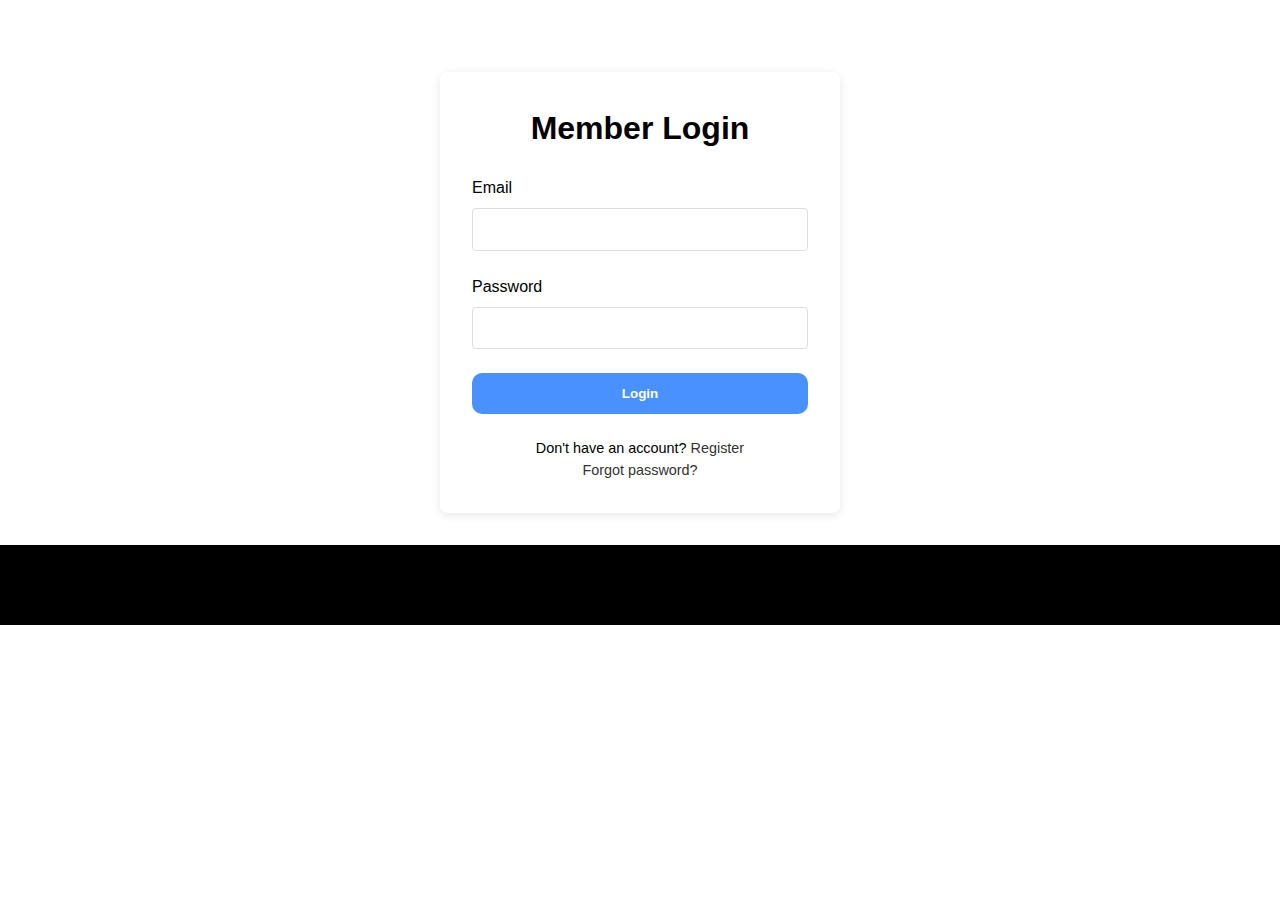
<file: login.html>
<!DOCTYPE html>
<html lang="en">
<head>
    <meta charset="UTF-8">
    <meta name="viewport" content="width=device-width, initial-scale=1.0">
    <title>Login | Titan Gym</title>
    <!-- Use the same CSS as your main site -->
    <link rel="stylesheet" href="style.css">
    <link rel="stylesheet" href="login.css">
    <style>
        .login-container {
            max-width: 400px;
            margin: 2rem auto;
            padding: 2rem;
            background: white;
            border-radius: 8px;
            box-shadow: 0 2px 10px rgba(0,0,0,0.1);
        }
        .login-container h1 {
            text-align: center;
            margin-bottom: 1.5rem;
        }
    </style>
</head>
<body>
    <!-- Reuse your existing navbar -->
    <nav class="navbar">
        <!-- Copy the same navbar code from your index.html -->
    </nav>

    <main class="container">
        <div class="login-container">
            <h1>Member Login</h1>
            <form id="loginForm">
                <div class="form-group">
                    <label for="email">Email</label>
                    <input type="email" id="email" required>
                </div>
                <div class="form-group">
                    <label for="password">Password</label>
                    <input type="password" id="password" required>
                </div>
                <button type="submit" class="btn btn-primary btn-block">Login</button>
                <div class="form-footer">
                    <p>Don't have an account? <a href="register.html">Register</a></p>
                    <p><a href="forgot-password.html">Forgot password?</a></p>
                </div>
            </form>
        </div>
    </main>

    <!-- Reuse your existing footer -->
    <footer class="footer bg-black">
        <!-- Copy the same footer code from your index.html -->
    </footer>

    <script>
        document.getElementById('loginForm').addEventListener('submit', function(e) {
            e.preventDefault();
            // Add your login logic here
            alert('Login functionality would be implemented here');
            // window.location.href = 'account.html'; // Redirect after login
        });
    <!-- Load JavaScript files -->
    </script>
 <script src="main.js"></script>   
<script src="login.js"></script>
</body>
</html>
</file>
<file: style.css>
* {
  box-sizing: border-box;
  margin: 0;
  padding: 0;
}

:root {
  --primary-color: #4891ff;
  --light-color: #f4f4f6;
  --dark-color: #111;
}

body {
  font-family: 'Poppins', sans-serif;
  font-size: 16px;
  line-height: 1.5;
  background: #fff;
  overflow-x: hidden;
}

a {
  text-decoration: none;
  color: #333;
}

ul {
  list-style: none;
}

img {
  max-width: 100%;
}

/* Navbar */
.navbar {
  background: #fff;
  padding: 20px;
}

.navbar .container {
  display: flex;
  justify-content: space-between;
  align-items: center;
}

.navbar .main-menu ul {
  display: flex;
}

.navbar ul li a {
  padding: 10px 20px;
  display: block;
  font-weight: 600;
  transition: 0.5s;
}

.navbar ul li a:hover {
  color: var(--primary-color);
}

.navbar ul li a i {
  margin-right: 10px;
}

.navbar ul li:last-child a {
  margin-left: 10px;
}

/* Hero */
.hero {
  margin-bottom: 50px;
}

/* .hero .container {
  background: linear-gradient(rgba(0, 0, 0, 0.7), rgba(0, 0, 0, 0.7)), 
              url('s-aji-w-HPgMcuZDndU-unsplash.jpg') no-repeat center center/cover;
  color: white;
  padding: 8rem 0;
  text-align: center;
  width: 100%;
} */

.hero .hero-content {
  width: 70%;
}

.hero .hero-text {
  width: 70%;
  margin-bottom: 20px;
}

/* Video */
.video {
  padding: 10px 0 40px;
}

.video .video-content {
  display: flex;
  flex-direction: column;
  align-items: center;
}

.video .video-preview {
  margin-bottom: 20px;
}

/* Testimonials */
.testimonials {
  padding: 40px 0;
}

.testimonials .testimonials-heading {
  width: 700px;
  margin-bottom: 40px;
}

.testimonials .testimonials-grid {
  display: grid;
  grid-template-columns: repeat(3, 1fr);
  gap: 30px;
}

.testimonials .card p:nth-child(2) {
  margin-top: 30px;
  font-weight: bold;
}

/* Pricing */
.pricing .pricing-grid {
  display: grid;
  grid-template-columns: repeat(2, 1fr);
  gap: 30px;
  margin-top: 50px;
}

.pricing .pricing-card-subheading {
  margin-bottom: 30px;
}

.pricing .pricing-card-price {
  margin-bottom: 30px;
  padding: 20px 0;
  border-bottom: 1px solid #ccc;
}

.pricing ul {
  margin: 30px 0;
}

.pricing ul li {
  margin-bottom: 20px;
}

.pricing ul li i {
  margin-right: 10px;
}

.pricing .pricing-footer {
  margin: 30px 0;
}

/* FAQ */
.faq {
  padding: 40px 0;
}

.faq .faq-group {
  border-bottom: 1px solid #ccc;
  padding-bottom: 20px;
}

.faq .faq-group .faq-group-header {
  padding: 20px 0;
  margin-bottom: 15px;
  position: relative;
}

.faq .faq-group .faq-group-header h4 {
  font-weight: 600;
  width: 95%;
}

.faq .faq-group .faq-group-header i {
  position: absolute;
  right: 0;
  top: 35px;
  font-size: 1.3rem;
  cursor: pointer;
}

.faq .faq-group .faq-group-body {
  display: none;
}

.faq .faq-group .faq-group-body.open {
  display: block;
}

.faq ul.faq-menu {
  max-width: 400px;
  margin: auto;
  display: flex;
  justify-content: space-between;
  align-items: center;
  background: #ddd;
  padding: 10px 20px;
  border-radius: 10px;
  font-weight: 600;
  cursor: pointer;
}

.faq ul.faq-menu li {
  padding: 10px 20px;
  border-radius: 5px;
  text-align: center;
}

.faq ul.faq-menu li.active {
  background: var(--primary-color);
  color: #fff;
}

/* Footer */
.footer {
  padding: 40px 0;
}

.footer h4 {
  margin-bottom: 10px;
}

.footer ul li {
  line-height: 2.5;
}

.footer a {
  color: #ccc;
}

.footer i {
  font-size: 1.5rem;
  margin-right: 10px;
}

.footer-grid {
  display: grid;
  grid-template-columns: 2fr 1fr 1fr 1fr;
  gap: 30px;
  justify-content: center;
  align-items: center;
}

.footer .card {
  margin: 20px 30px 30px 0;
}

.footer input[type='email'] {
  width: 100%;
  padding: 10px;
  border: 1px solid #ccc;
  border-radius: 5px;
  margin: 20px 0;
}

/* Utility Classes */
.container {
  max-width: 1100px;
  margin: 0 auto;
  padding: 0 15px;
}

.container-sm {
  max-width: 800px;
  margin: 0 auto;
  padding: 0 15px;
}

/* Card */
.card {
  background: #fff;
  color: #000;
  border-radius: 10px;
  padding: 20px;
}

/* Buttons */
.btn {
  display: inline-block;
  padding: 13px 20px;
  background: var(--light-color);
  color: #333;
  font-weight: 600;
  text-decoration: none;
  border: none;
  border-radius: 10px;
  cursor: pointer;
  text-align: center;
  transition: 0.5s;
}

.btn:hover {
  opacity: 0.8;
}

.btn-primary {
  background: var(--primary-color);
  color: #fff;
}

.btn-dark {
  background: var(--dark-color);
  color: #fff;
}

.btn-block {
  display: block;
  width: 100%;
}

/* Text Classes */
.text-xxl {
  font-size: 3rem;
  line-height: 1.2;
  font-weight: 600;
  margin: 40px 0 20px;
}

.text-xl {
  font-size: 2.2rem;
  line-height: 1.4;
  font-weight: normal;
  margin: 40px 0 20px;
}

.text-lg {
  font-size: 1.8rem;
  line-height: 1.4;
  font-weight: normal;
  margin: 30px 0 20px;
}

.text-md {
  font-size: 1.2rem;
  line-height: 1.4;
  font-weight: normal;
  margin: 20px 0 10px;
}

.text-sm {
  font-size: 0.9rem;
  line-height: 1.4;
  font-weight: normal;
  margin: 10px 0 5px;
}

.text-center {
  text-align: center;
}

/* Background */
.bg-primary {
  background: var(--primary-color);
  color: #fff;
}

.bg-light {
  background: var(--light-color);
  color: #333;
}

.bg-dark {
  background: var(--dark-color);
  color: #fff;
}

.bg-black {
  background: #000;
  color: #fff;
}

/* Hamburger Button */
.hamburger-button {
  display: none;
  background: none;
  border: none;
  cursor: pointer;
  padding: 10px;
  z-index: 1000;
}

.hamburger-button .hamburger-line {
  width: 30px;
  height: 3px;
  background: #333;
  margin: 6px 0;
}

/* Mobile Menu */
.mobile-menu {
  position: fixed;
  top: 0;
  right: -300px;
  width: 250px;
  height: 100%;
  z-index: 100;
  background: #fff;
  box-shadow: 0px 0px 10px rgba(0, 0, 0, 0.2);
  transition: right 0.3s ease-in-out;
}

.mobile-menu.active {
  right: 0;
}

.mobile-menu ul {
  margin-top: 100px;
  padding-right: 10px;
}

.mobile-menu ul li {
  margin: 10px 0;
}

.mobile-menu ul li a {
  font-size: 20px;
  transition: 0.3s;
}

/* Media Queries */
@media (max-width: 960px) {
  .text-xxl {
    font-size: 2.5rem;
  }
}

@media (max-width: 670px) {
  .navbar .main-menu {
    display: none;
  }

  .navbar .hamburger-button {
    display: block;
  }

  .hero .container {
    background: url('../images/hero-bg-mobile.png') no-repeat;
    background-size: 350px 400px;
    background-position: bottom;
    height: 770px;
  }

  .hero .hero-content,
  .hero .hero-text {
    width: 100%;
    text-align: center;
  }

  .hero .hero-buttons .btn {
    margin-bottom: 10px;
    display: block;
    width: 100%;
  }

  .testimonials .testimonials-heading {
    max-width: 100%;
    text-align: center;
  }

  .testimonials .testimonials-grid,
  .pricing .pricing-grid,
  .footer .footer-grid {
    grid-template-columns: 1fr;
  }

  .footer .card {
    margin-right: 0;
  }

  .footer .footer-grid > div {
    text-align: center;
  }

  /* Text */
  .text-xl {
    font-size: 1.9rem;
  }

  .text-lg {
    font-size: 1.5rem;
  }

  .text-md {
    font-size: 1.1rem;
  }
}

@media (max-width: 500px) {
  .text-xxl {
    font-size: 2rem;
  }
}
</file>
<file: login.css>
/* Login Page Specific Styles */
.login-container {
    max-width: 400px;
    margin: 4rem auto;
    padding: 2rem;
    background: white;
    border-radius: 8px;
    box-shadow: 0 5px 15px rgba(0,0,0,0.1);
}

.form-group {
    margin-bottom: 1.5rem;
}

.form-group label {
    display: block;
    margin-bottom: 0.5rem;
}

.form-group input {
    width: 100%;
    padding: 0.8rem;
    border: 1px solid #ddd;
    border-radius: 4px;
}

.form-footer {
    margin-top: 1.5rem;
    text-align: center;
    font-size: 0.9rem;
}
</file>
